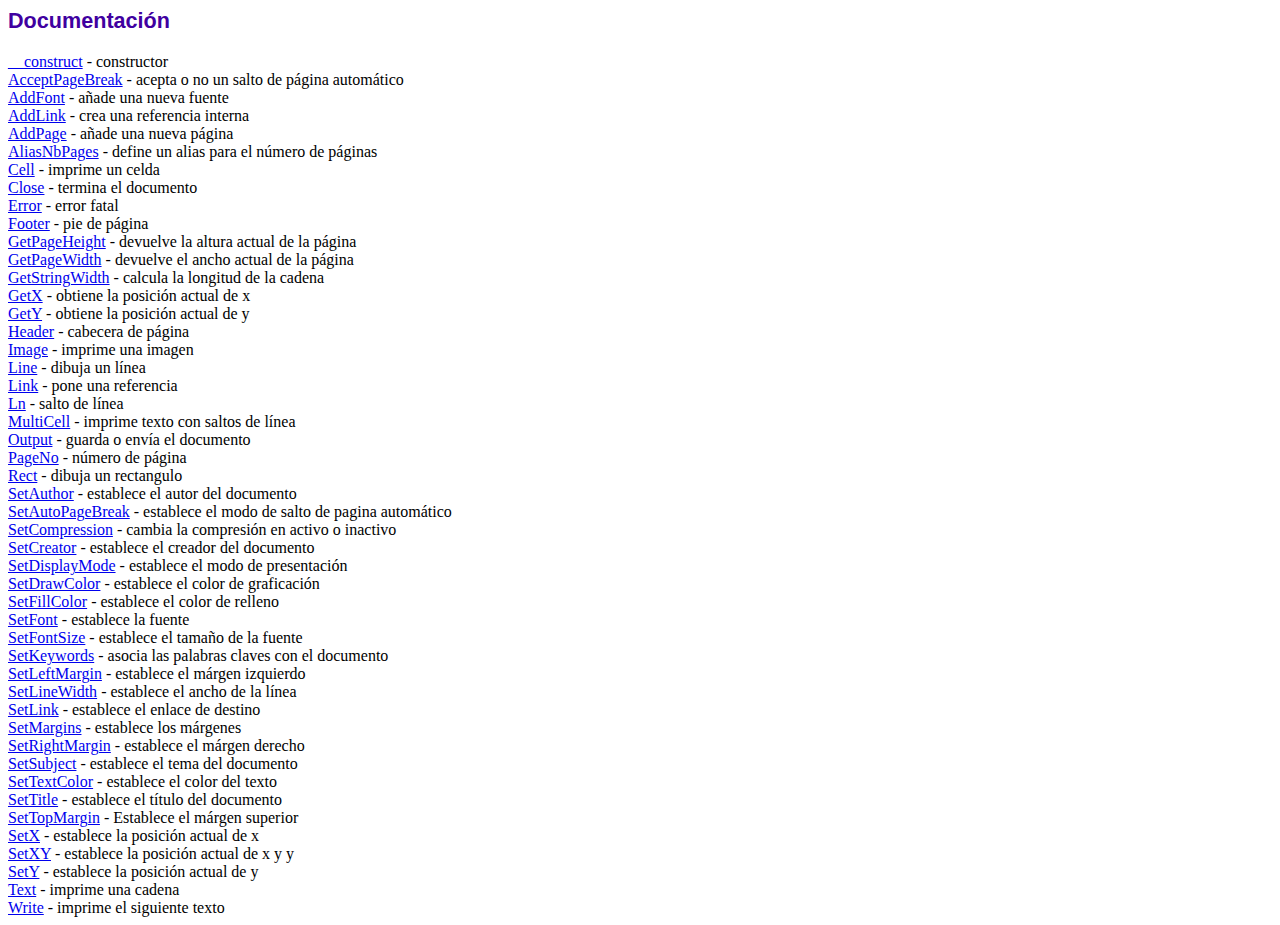
<file: LIB/fpdf186/doc/index.htm>
<!DOCTYPE html PUBLIC "-//W3C//DTD HTML 4.01 Transitional//EN">
<html>
<head>
<meta http-equiv="Content-Type" content="text/html; charset=UTF-8">
<title>Documentación</title>
<link type="text/css" rel="stylesheet" href="../fpdf.css">
</head>
<body>
<h1>Documentación</h1>
<a href="__construct.htm">__construct</a> - constructor<br>
<a href="acceptpagebreak.htm">AcceptPageBreak</a> - acepta o no un salto de página automático<br>
<a href="addfont.htm">AddFont</a> - añade una nueva fuente<br>
<a href="addlink.htm">AddLink</a> - crea una referencia interna<br>
<a href="addpage.htm">AddPage</a> - añade una nueva página<br>
<a href="aliasnbpages.htm">AliasNbPages</a> - define un alias para el número de páginas<br>
<a href="cell.htm">Cell</a> - imprime un celda<br>
<a href="close.htm">Close</a> - termina el documento<br>
<a href="error.htm">Error</a> - error fatal<br>
<a href="footer.htm">Footer</a> - pie de página<br>
<a href="getpageheight.htm">GetPageHeight</a> - devuelve la altura actual de la página<br>
<a href="getpagewidth.htm">GetPageWidth</a> - devuelve el ancho actual de la página<br>
<a href="getstringwidth.htm">GetStringWidth</a> - calcula la longitud de la cadena<br>
<a href="getx.htm">GetX</a> - obtiene la posición actual de x<br>
<a href="gety.htm">GetY</a> - obtiene la posición actual de y<br>
<a href="header.htm">Header</a> - cabecera de página<br>
<a href="image.htm">Image</a> - imprime una imagen<br>
<a href="line.htm">Line</a> - dibuja un línea<br>
<a href="link.htm">Link</a> - pone una referencia<br>
<a href="ln.htm">Ln</a> - salto de línea<br>
<a href="multicell.htm">MultiCell</a> - imprime texto con saltos de línea<br>
<a href="output.htm">Output</a> - guarda o envía el documento<br>
<a href="pageno.htm">PageNo</a> - número de página<br>
<a href="rect.htm">Rect</a> - dibuja un rectangulo<br>
<a href="setauthor.htm">SetAuthor</a> - establece el autor del documento<br>
<a href="setautopagebreak.htm">SetAutoPageBreak</a> - establece el modo de salto de pagina automático<br>
<a href="setcompression.htm">SetCompression</a> - cambia la compresión en activo o inactivo<br>
<a href="setcreator.htm">SetCreator</a> - establece el creador del documento<br>
<a href="setdisplaymode.htm">SetDisplayMode</a> - establece el modo de presentación<br>
<a href="setdrawcolor.htm">SetDrawColor</a> - establece el color de graficación<br>
<a href="setfillcolor.htm">SetFillColor</a> - establece el color de relleno<br>
<a href="setfont.htm">SetFont</a> - establece la fuente<br>
<a href="setfontsize.htm">SetFontSize</a> - establece el tamaño de la fuente<br>
<a href="setkeywords.htm">SetKeywords</a> - asocia las palabras claves con el documento<br>
<a href="setleftmargin.htm">SetLeftMargin</a> - establece el márgen izquierdo<br>
<a href="setlinewidth.htm">SetLineWidth</a> - establece el ancho de la línea<br>
<a href="setlink.htm">SetLink</a> - establece el enlace de destino<br>
<a href="setmargins.htm">SetMargins</a> - establece los márgenes<br>
<a href="setrightmargin.htm">SetRightMargin</a> - establece el márgen derecho<br>
<a href="setsubject.htm">SetSubject</a> - establece el tema del documento<br>
<a href="settextcolor.htm">SetTextColor</a> - establece el color del texto<br>
<a href="settitle.htm">SetTitle</a> - establece el título del documento<br>
<a href="settopmargin.htm">SetTopMargin</a> - Establece el márgen superior<br>
<a href="setx.htm">SetX</a> - establece la posición actual de x<br>
<a href="setxy.htm">SetXY</a> - establece la posición actual de x y y<br>
<a href="sety.htm">SetY</a> - establece la posición actual de y<br>
<a href="text.htm">Text</a> - imprime una cadena<br>
<a href="write.htm">Write</a> - imprime el siguiente texto<br>
</body>
</html>
</file>
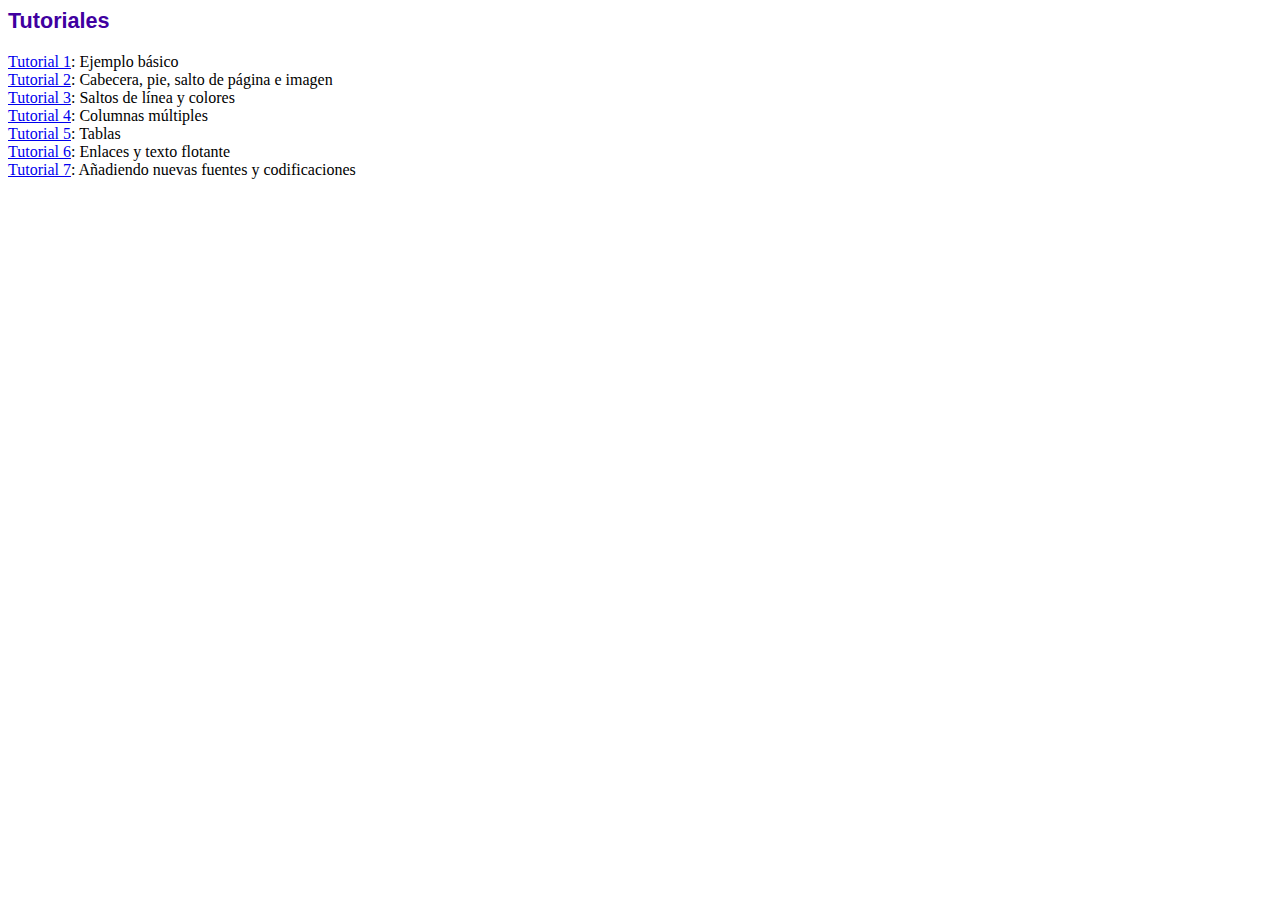
<file: LIB/fpdf186/tutorial/index.htm>
<!DOCTYPE html PUBLIC "-//W3C//DTD HTML 4.01 Transitional//EN">
<html>
<head>
<meta http-equiv="Content-Type" content="text/html; charset=UTF-8">
<title>Tutoriales</title>
<link type="text/css" rel="stylesheet" href="../fpdf.css">
</head>
<body>
<h1>Tutoriales</h1>
<ul style="list-style-type:none; margin-left:0; padding-left:0">
<li><a href="tuto1.htm">Tutorial 1</a>: Ejemplo básico</li>
<li><a href="tuto2.htm">Tutorial 2</a>: Cabecera, pie, salto de página e imagen</li>
<li><a href="tuto3.htm">Tutorial 3</a>: Saltos de línea y colores</li>
<li><a href="tuto4.htm">Tutorial 4</a>: Columnas múltiples</li>
<li><a href="tuto5.htm">Tutorial 5</a>: Tablas</li>
<li><a href="tuto6.htm">Tutorial 6</a>: Enlaces y texto flotante</li>
<li><a href="tuto7.htm">Tutorial 7</a>: Añadiendo nuevas fuentes y codificaciones</li>
</ul>
</body>
</html>
</file>
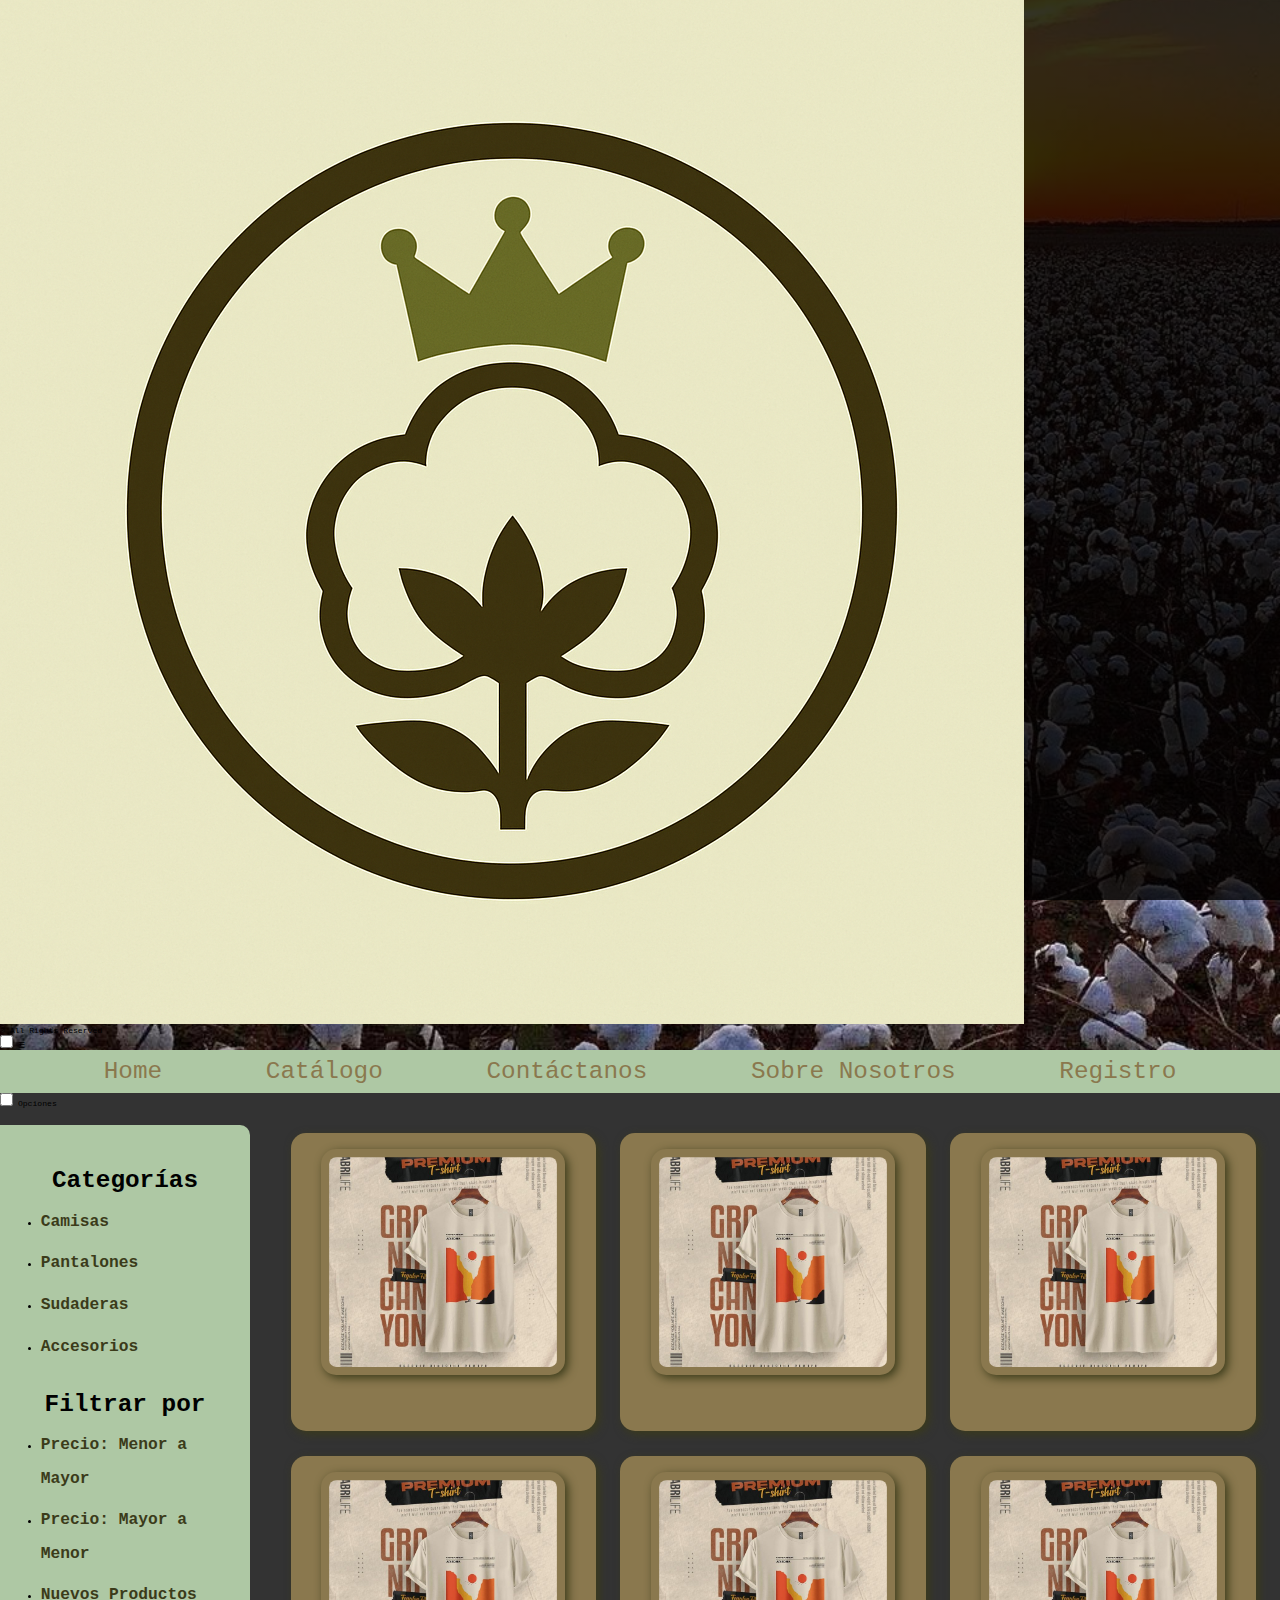
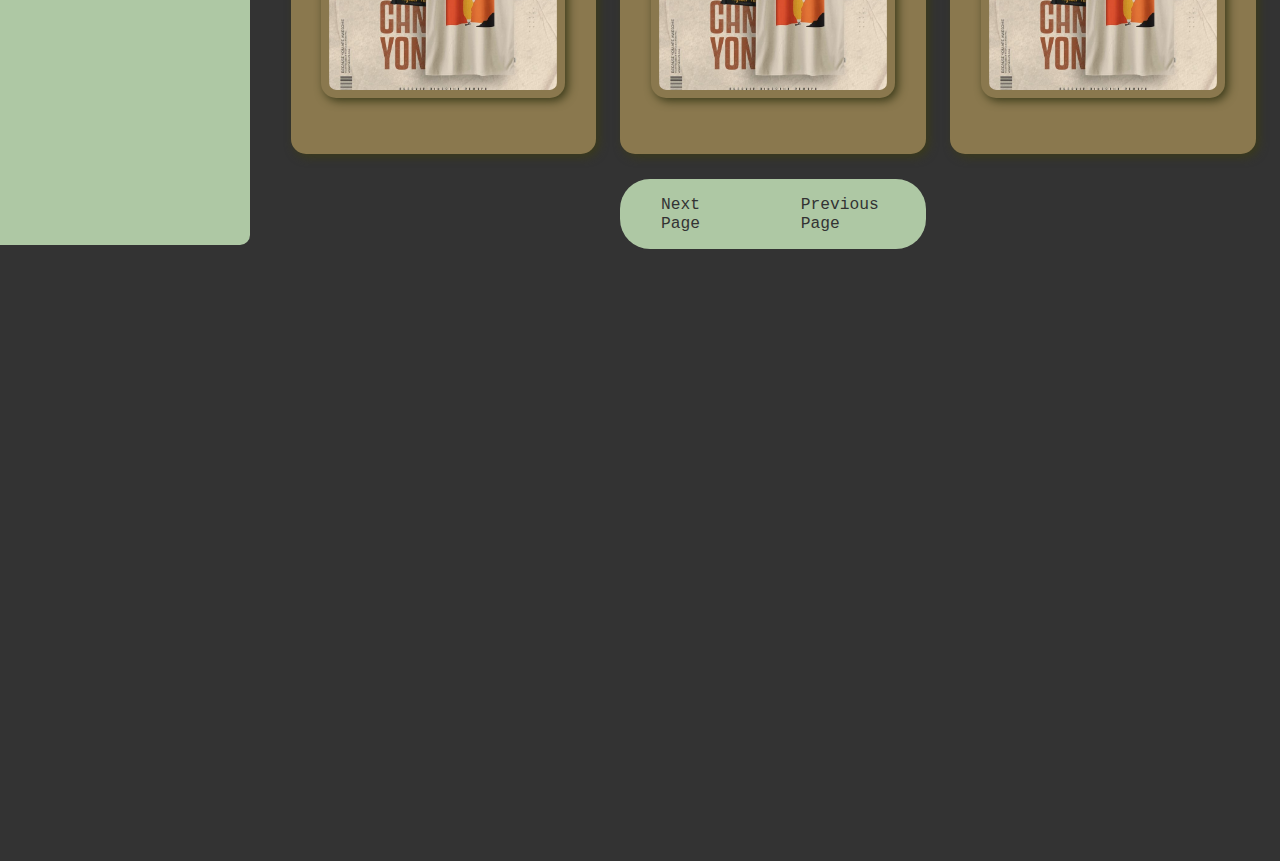
<file: docs/catalogo.html>
<!DOCTYPE html>
<html lang="en">
<head>
    <meta charset="UTF-8">
    <meta name="viewport" content="width=device-width, initial-scale=1.0">
    <link rel="stylesheet" href="../CSS/styles_general.css">
    <link rel="stylesheet" href="../CSS/styles_catalog.css">
    <title>M.U. KINGG</title>
</head>
<body>
   

    <div class="logo-up logo-up_catalog">
        <img class="logo-up_logo" src="../IMG/logo.png" alt="Aqui el logo">
        <p class="logo-up_text logo-up_text-catalog">® All Rights Reserved</p>
    </div>


    <input type="checkbox" id="menu-toggle" class="menu-toggle-checkbox">
    <label for="menu-toggle" class="menu-toggle">☰</label>


    <nav class="nav-bar">
        <a class="nav-bar_a" href="../index.html">Home</a>
        <a class="nav-bar_a current" href="./catalogo.html">Catálogo</a>
        <a class="nav-bar_a" href="./contactanos.html">Contáctanos</a>
        <a class="nav-bar_a" href="./sobreNosotros.html">Sobre Nosotros</a>
        <a class="nav-bar_a" href="./login.html">Registro</a>
    </nav> 



    <input type="checkbox" id="sidebar-toggle" class="sidebar-toggle-checkbox">
<label for="sidebar-toggle" class="sidebar-toggle">Opciones</label>

    <div class="catalog-container">
        <aside class="sidebar">
            <h2 class="sidebar_categorias-title">Categorías</h2>
            <ul class="sidebar_categorias-list">
                <li class="sidebar_list-item"><a class="sidebar_categorias-item" href="#">Camisas</a></li>
                <li class="sidebar_list-item"><a class="sidebar_categorias-item" href="#">Pantalones</a></li>
                <li class="sidebar_list-item"><a class="sidebar_categorias-item" href="#">Sudaderas</a></li>
                <li class="sidebar_list-item"><a class="sidebar_categorias-item" href="#">Accesorios</a></li>
            </ul>
            <h2 class="sidebar_filtrar-title">Filtrar por</h2>
            <ul class="sidebar_filtrar-list">
                <li class="sidebar_list-item"><a class="sidebar_filtrar-item" href="#">Precio: Menor a Mayor</a></li>
                <li class="sidebar_list-item"><a class="sidebar_filtrar-item" href="#">Precio: Mayor a Menor</a></li>
                <li class="sidebar_list-item"><a class="sidebar_filtrar-item" href="#">Nuevos Productos</a></li>
            </ul>
        </aside>




        <main class="catalog-main">
            <!-- VOY A METER UN GRID BIEN INSANO -->
             <div class="catalog-grid">

                <div class="catalog-grid_item">
                    <img src="../IMG/ITEMS/popular_1.jpg" alt="Item" class="catalog-grid_item-img">
                </div>
                
                <div class="catalog-grid_item">
                    <img src="../IMG/ITEMS/popular_1.jpg" alt="Item" class="catalog-grid_item-img">
                </div>

                <div class="catalog-grid_item">
                    <img src="../IMG/ITEMS/popular_1.jpg" alt="Item" class="catalog-grid_item-img">
                </div>

                <div class="catalog-grid_item">
                    <img src="../IMG/ITEMS/popular_1.jpg" alt="Item" class="catalog-grid_item-img">
                </div>

                <div class="catalog-grid_item">
                    <img src="../IMG/ITEMS/popular_1.jpg" alt="Item" class="catalog-grid_item-img">
                </div>

                <div class="catalog-grid_item">
                    <img src="../IMG/ITEMS/popular_1.jpg" alt="Item" class="catalog-grid_item-img">
                </div>

                <div class="catalog-grid_next-page">
                    <a class="catalog-grid_next-page-a" href="">Next Page</a>
                    <a class="catalog-grid_next-page-a" href="">Previous Page</a>
                </div>
             </div>
        </main>
    </div>


</body>
</html>
</file>
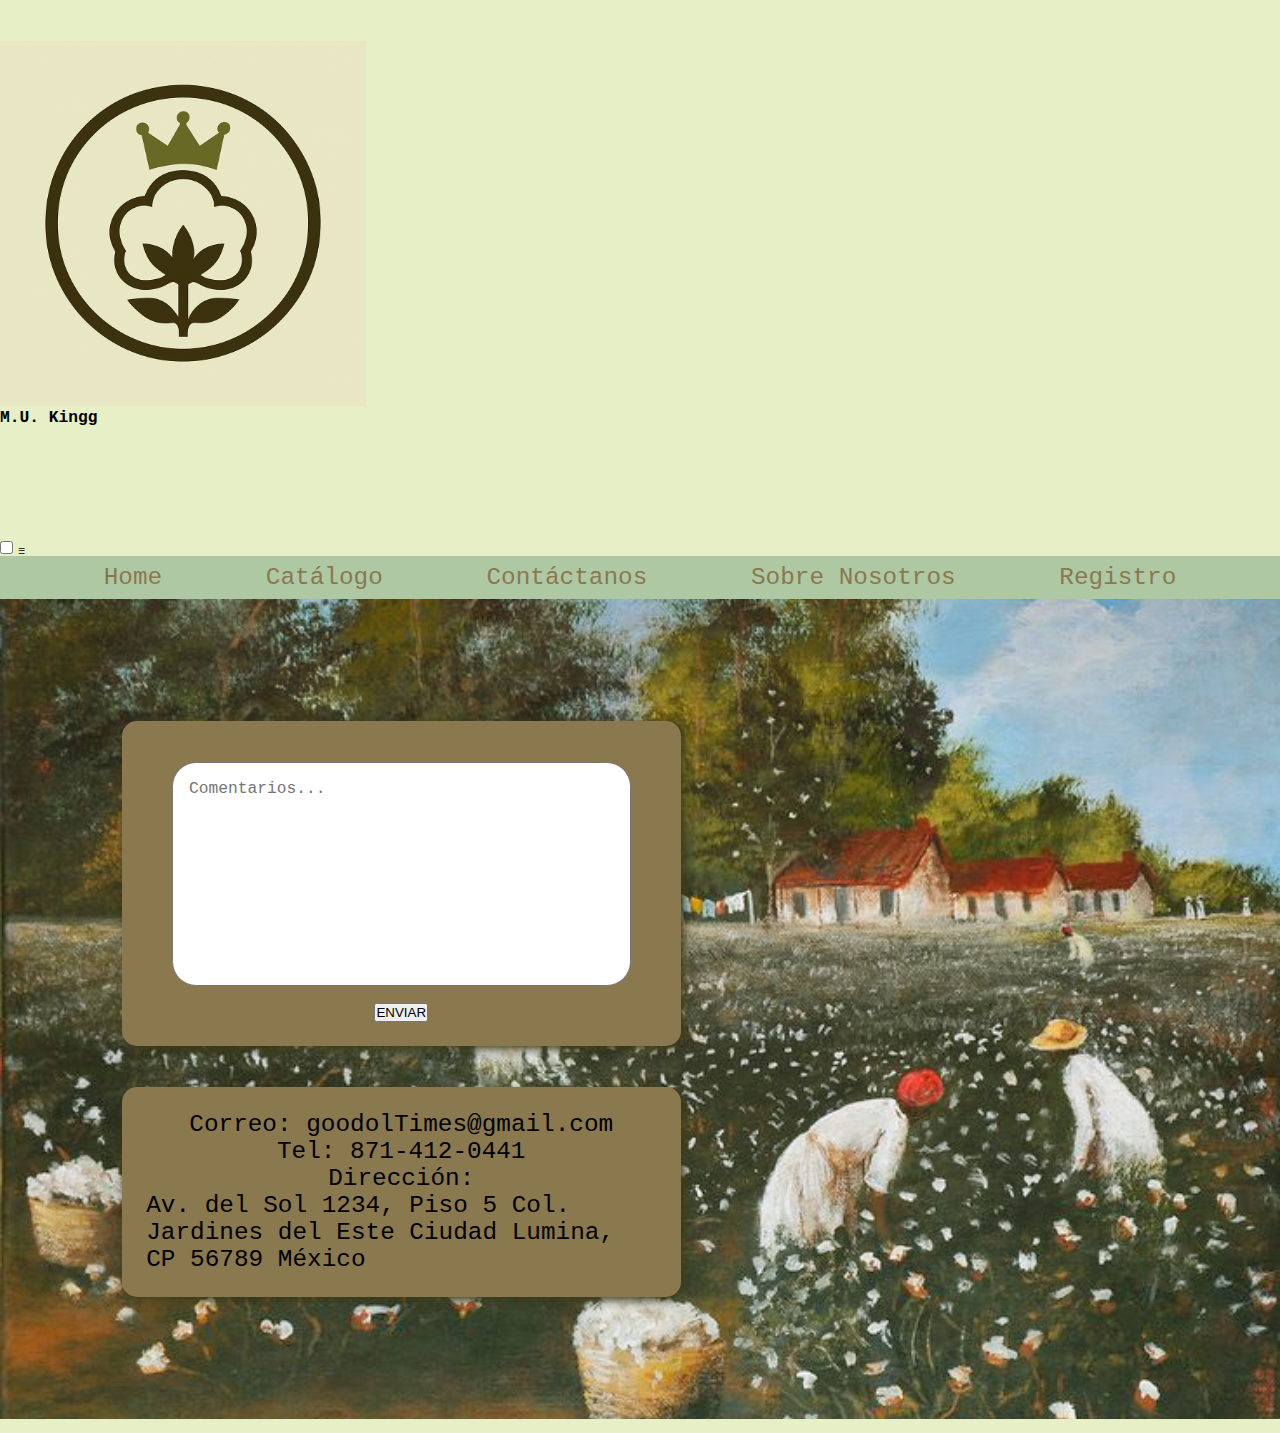
<file: docs/contactanos.html>
<!DOCTYPE html>
<html lang="en">
<head>
    <meta charset="UTF-8">
    <meta name="viewport" content="width=device-width, initial-scale=1.0">
    
    <link rel="stylesheet" href="../CSS/styles_general.css">
    <link rel="stylesheet" href="../CSS/styles_main.css">
    <link rel="stylesheet" href="../CSS/styles_sobre_nosotros.css">


    
    <link rel="stylesheet" href="../CSS/styles_contactanos.css">
    
    <title>M.U. KINGG</title>
</head>
<body>
    <header class="titulo">
        <img class="logo-header" src="../IMG/logo.png" alt="Aqui el logo">
        <h1 class="brand-title">M.U. Kingg</h1>
    </header>
    <main>
        <input type="checkbox" id="menu-toggle" class="menu-toggle-checkbox">
        <label for="menu-toggle" class="menu-toggle">☰</label>
        <nav class="nav-bar">
            <a class="nav-bar_a" href="../index.html">Home</a>
            <a class="nav-bar_a" href="./catalogo.html">Catálogo</a>
            <a class="nav-bar_a current" href="./contactanos.html">Contáctanos</a>
            <a class="nav-bar_a" href="./sobreNosotros.html">Sobre Nosotros</a>
            <a class="nav-bar_a" href="./login.html">Registro</a>
        </nav> 

        
        <div class="contenidoPrincipal-bg">
            <div class="contenidoPrincipal">
                <form class = "contactanos-form" action="">
                    <textarea class="comentarios" name="COMENTARIO" rows="10" cols="40" placeholder="Comentarios..."></textarea>
                    <input type="submit" class="search-bar_button" name="ENVIAR" id="ENVIAR" value="ENVIAR"> 
                </form>
            </div>

            <div class="contenidoPrincipal">
                <div class="contenidoPrincipal-parrafo">
                    Correo: goodolTimes@gmail.com
                </div>
                <div class="contenidoPrincipal-parrafo">
                    Tel: 871-412-0441
                </div>
                    
                <div class="contenidoPrincipal-parrafo">
                    Dirección:
                </div>
                <div class="contenidoPrincipal-parrafo">
                    Av. del Sol 1234, Piso 5
                    Col. Jardines del Este
                    Ciudad Lumina, CP 56789
                    México
                </div>
            </div>
        </div>
    </main>

</body>
</html>
</file>
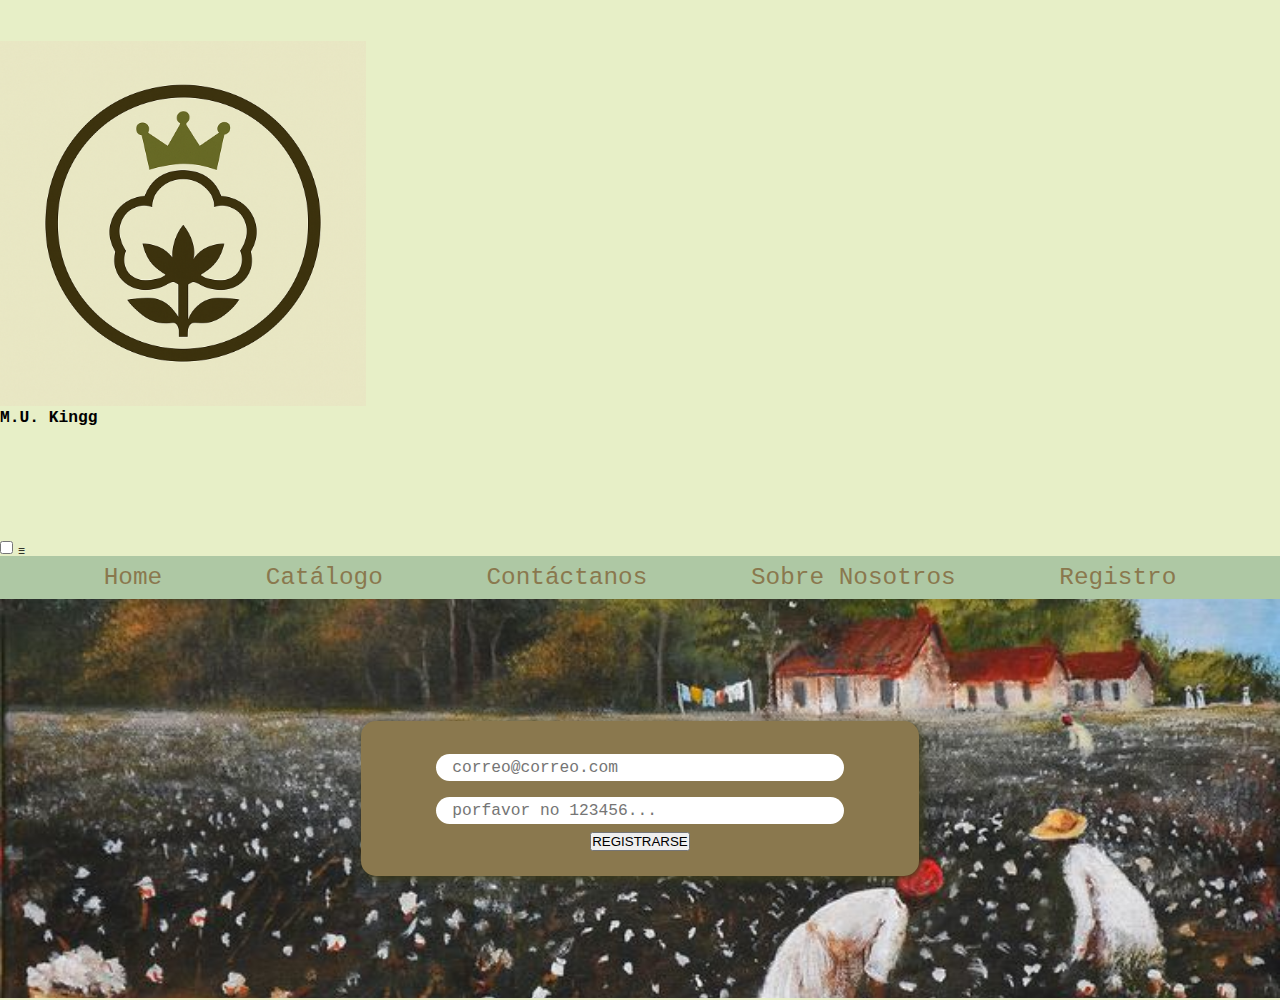
<file: docs/login.html>
<!DOCTYPE html>
<html lang="en">
<head>
    <meta charset="UTF-8">
    <meta name="viewport" content="width=device-width, initial-scale=1.0">
    <meta name="viewport" content="width=device-width, initial-scale=1.0">
    <link rel="stylesheet" href="../CSS/styles_general.css">
    <link rel="stylesheet" href="../CSS/styles_main.css">
    <link rel="stylesheet" href="../CSS/styles_sobre_nosotros.css">
    <link rel="stylesheet" href="../CSS/styles_contactanos.css">
    <link rel="stylesheet" href="../CSS/styles_login.css">
    <title>M.U. KINGG</title>
</head>
<body>
    <main>
    <header class="titulo">
        <img class="logo-header" src="../IMG/logo.png" alt="Aqui el logo">
        <h1 class="brand-title">M.U. Kingg</h1>
    </header>
        <input type="checkbox" id="menu-toggle" class="menu-toggle-checkbox">
        <label for="menu-toggle" class="menu-toggle">☰</label>
        <nav class="nav-bar">
            <a class="nav-bar_a" href="../index.html">Home</a>
            <a class="nav-bar_a" href="./catalogo.html">Catálogo</a>
            <a class="nav-bar_a" href="./contactanos.html">Contáctanos</a>
            <a class="nav-bar_a" href="./sobreNosotros.html">Sobre Nosotros</a>
            <a class="nav-bar_a current" href="./login.html">Registro</a>
        </nav> 
        <div class="contenidoPrincipal-bg">
            <div class="contenidoPrincipal">
                <form class = "contactanos-form" action="">
                    <input type="text" name="CORREO" id="CORREO" class="entradaDeTexto" placeholder="correo@correo.com">
                    <input type="password" name="CONTRA" id="CONTRA" class="entradaDeTexto" placeholder="porfavor no 123456...">
                    <input type="submit" class="search-bar_button" name="REGISTRARSE" id="REGISTRARSE" value="REGISTRARSE"> 
                </form>
            </div>
        </div>
    </main>

</body>
</html>
</file>
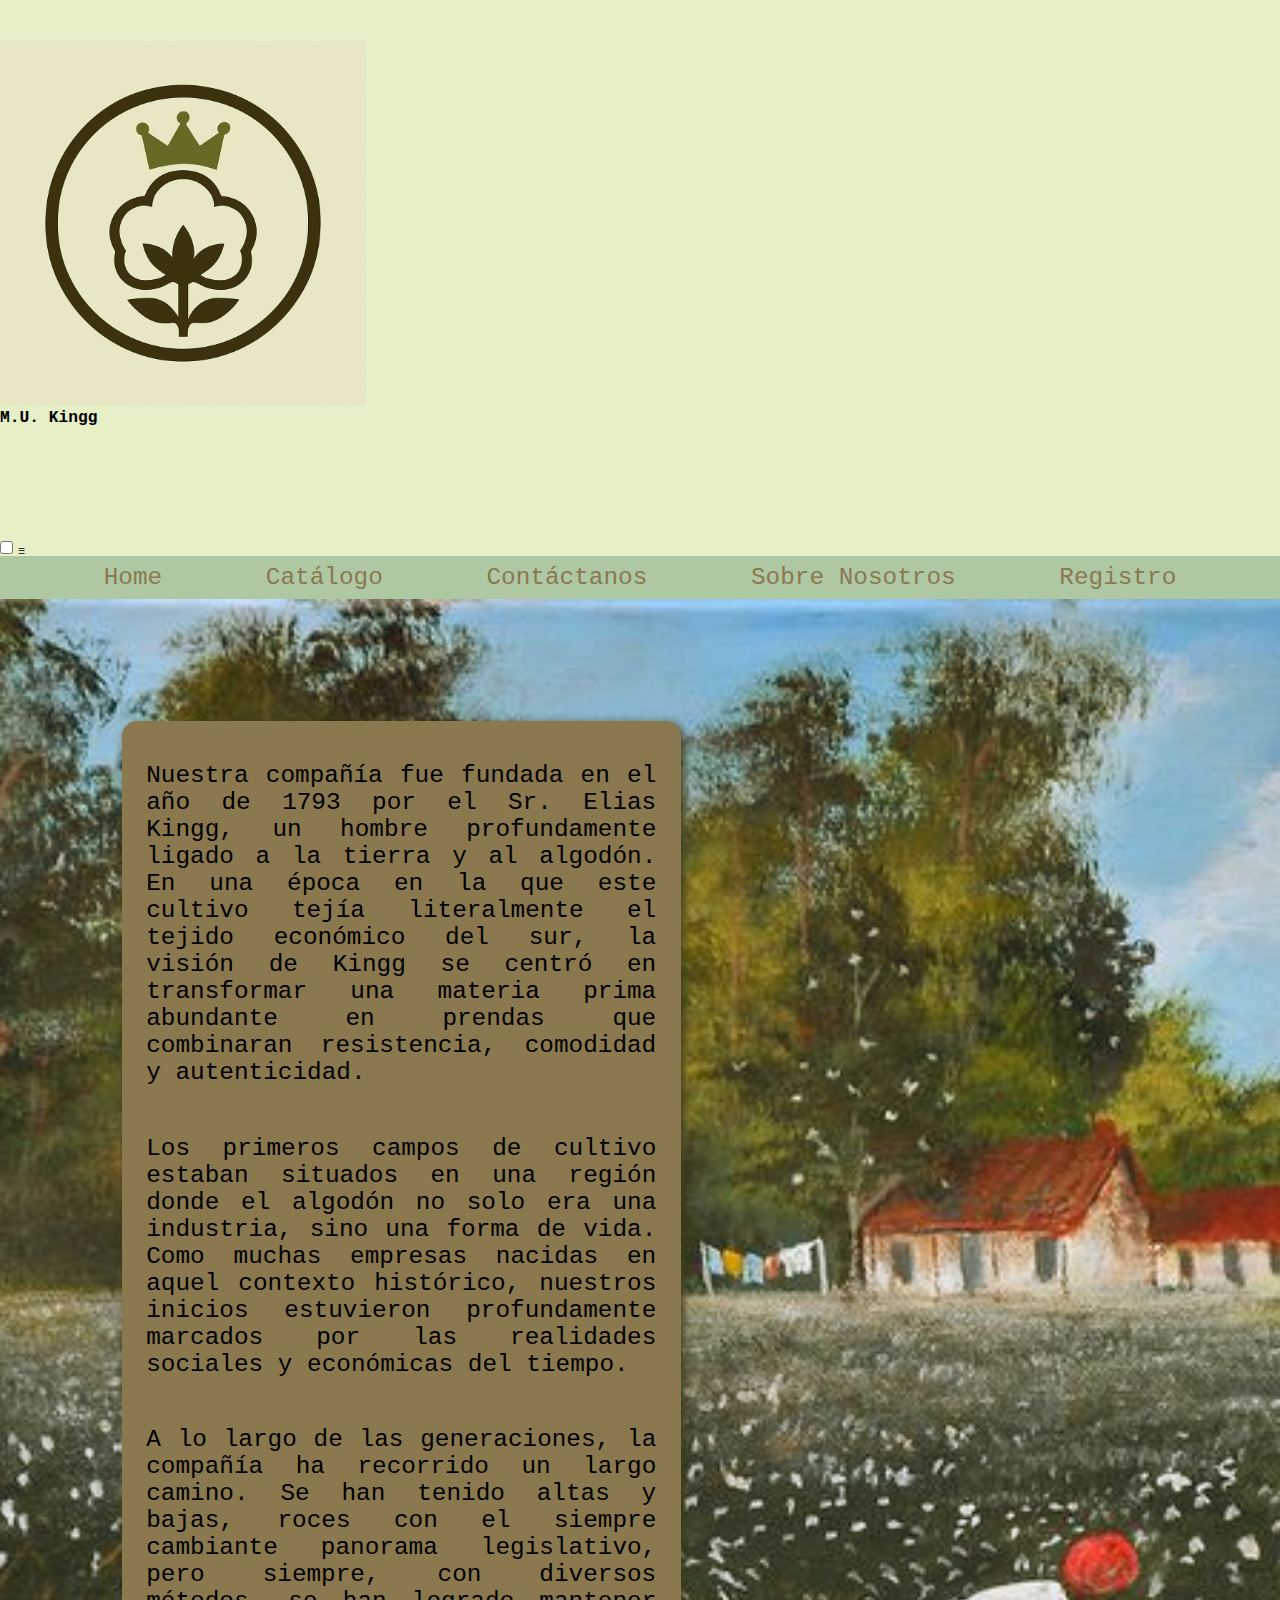
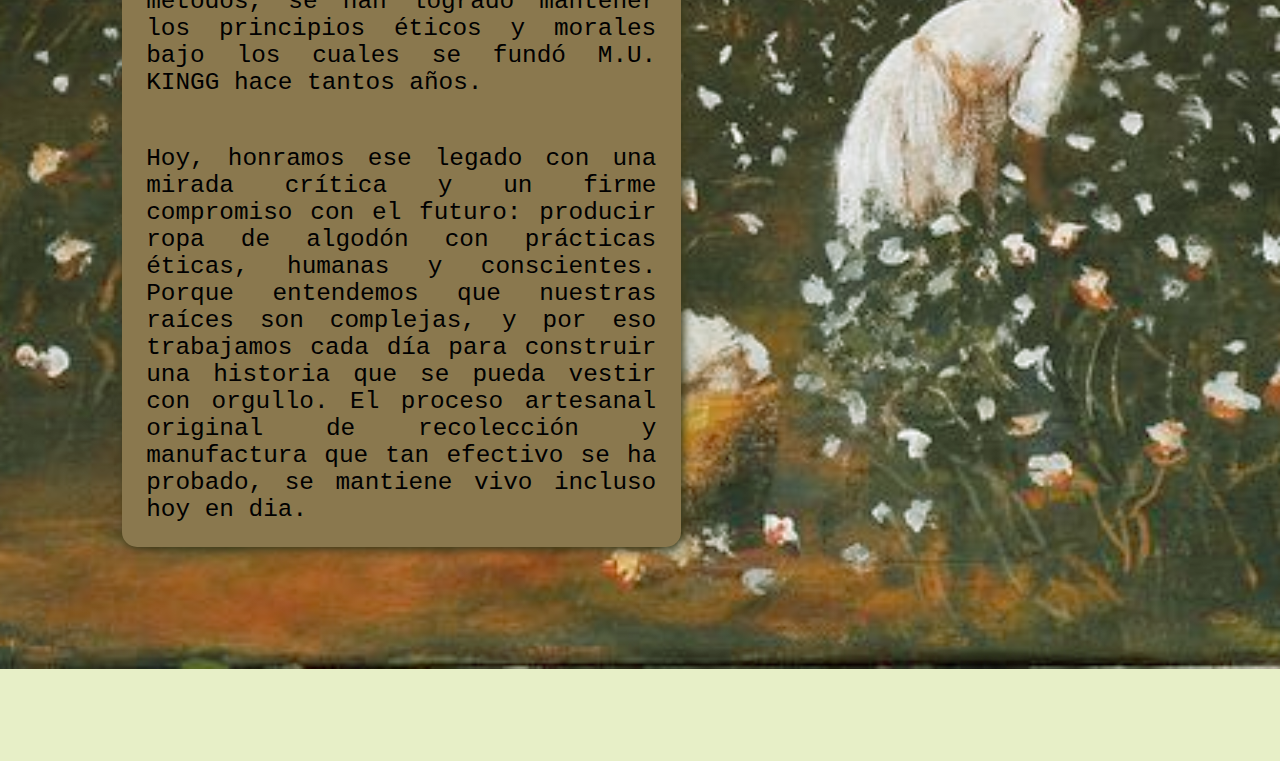
<file: docs/sobreNosotros.html>
<!DOCTYPE html>
<html lang="en">
<head>
    <meta charset="UTF-8">
    <meta name="viewport" content="width=device-width, initial-scale=1.0">
    <link rel="stylesheet" href="../CSS/styles_general.css">
    <link rel="stylesheet" href="../CSS/styles_main.css">
    <link rel="stylesheet" href="../CSS/styles_sobre_nosotros.css">
    <title>M.U. KINGG</title>
</head>
<body>
    <header class="titulo">
        <img class="logo-header" src="../IMG/logo.png" alt="Aqui el logo">
        <h1 class="brand-title">M.U. Kingg</h1>
    </header>
    <main>
        <input type="checkbox" id="menu-toggle" class="menu-toggle-checkbox">
        <label for="menu-toggle" class="menu-toggle">☰</label>
        <nav class="nav-bar">
            <a class="nav-bar_a" href="../index.php">Home</a>
            <a class="nav-bar_a" href="./catalogo.php">Catálogo</a>
            <a class="nav-bar_a" href="./contactanos.php">Contáctanos</a>
            <a class="nav-bar_a current" href="./sobreNosotros.html">Sobre Nosotros</a>
            <a class="nav-bar_a" href="./login.php">Registro</a>
        </nav> 
        <div class="contenidoPrincipal-bg">
            <div class="contenidoPrincipal">
                <div class="contenidoPrincipal-parrafo">
                    Nuestra compañía fue fundada en el año de 1793 por el Sr. Elias Kingg, un hombre profundamente ligado a la tierra y al algodón.
                    En una época en la que este cultivo tejía literalmente el tejido económico del sur, la visión de Kingg se centró en transformar una materia
                    prima abundante en prendas que combinaran resistencia, comodidad y autenticidad.
                </div>

                <div class="contenidoPrincipal-parrafo">
                    Los primeros campos de cultivo estaban situados en una región donde el algodón no solo era una industria, sino una forma de vida. Como muchas
                    empresas nacidas en aquel contexto histórico, nuestros inicios estuvieron profundamente marcados por las realidades sociales y económicas del
                    tiempo.
                </div>
                <div class="contenidoPrincipal-parrafo">
                    A lo largo de las generaciones, la compañía ha recorrido un largo camino. Se han tenido altas y bajas, roces con el siempre cambiante panorama
                    legislativo, pero siempre, con diversos métodos, se han logrado mantener los principios éticos y morales bajo los cuales se fundó M.U. KINGG hace
                    tantos años. 
                </div>
                <div class="contenidoPrincipal-parrafo">
                    Hoy, honramos ese legado con una mirada crítica y un firme compromiso con el futuro: producir ropa de algodón con prácticas éticas, humanas
                    y conscientes. Porque entendemos que nuestras raíces son complejas, y por eso trabajamos cada día para construir una historia que se pueda
                    vestir con orgullo. El proceso artesanal original de recolección y manufactura que tan efectivo se ha probado, se mantiene vivo incluso hoy en dia.
                </div>
            </div>
        </div>
    </main>

</body>
</html>
</file>
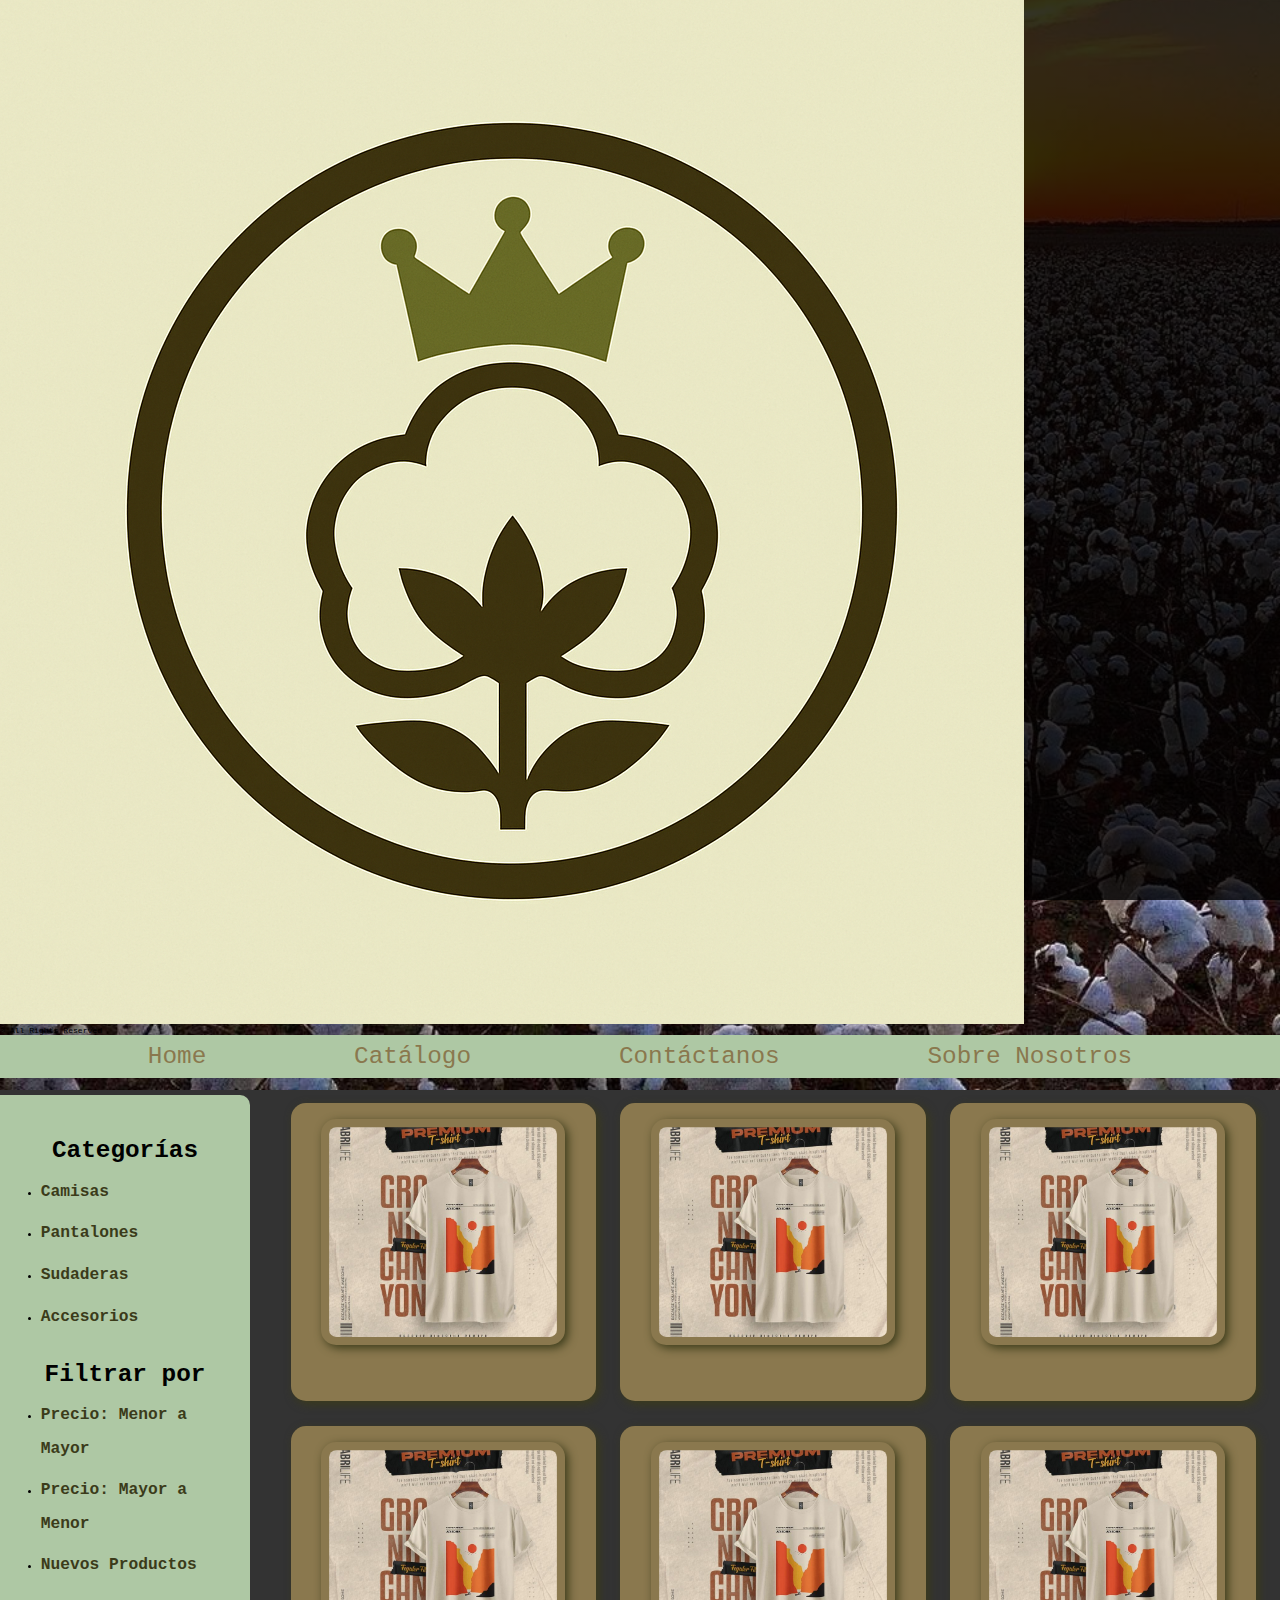
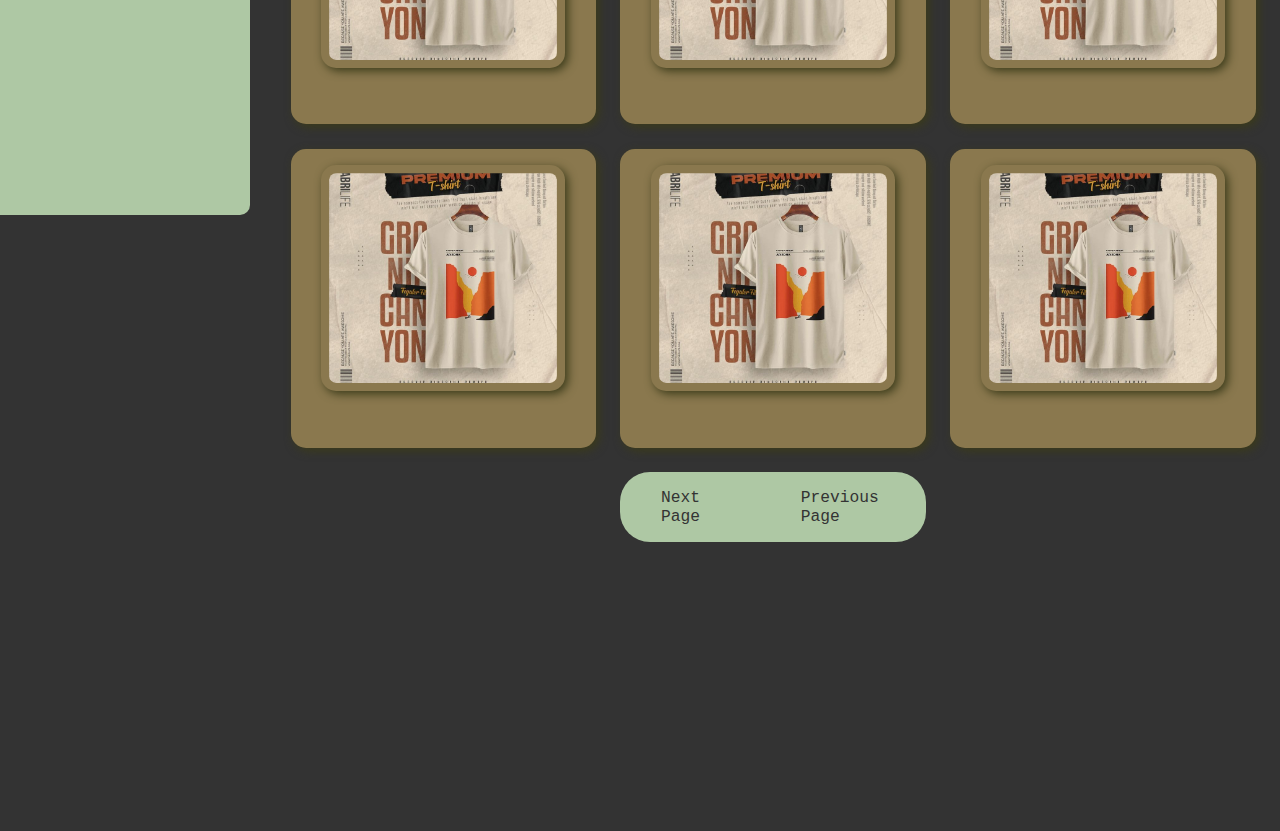
<file: HTML/catalogo.html>
<!DOCTYPE html>
<html lang="en">
<head>
    <meta charset="UTF-8">
    <meta name="viewport" content="width=device-width, initial-scale=1.0">
    <link rel="stylesheet" href="../CSS/styles_general.css">
    <link rel="stylesheet" href="..//CSS/styles_catalog.css">
    <title>M.U. KINGG</title>
</head>
<body>
   

    <div class="logo-up logo-up_catalog">
        <img class="logo-up_logo" src="../IMG/logo.png" alt="Aqui el logo">
        <p class="logo-up_text logo-up_text-catalog">® All Rights Reserved</p>
    </div>

     <!-- <header>
        <img src="" alt="Aqui el logo">
        M.U. KINGG
    </header> -->
    <nav class="nav-bar">
        <a class="nav-bar_a" href="./index.html">Home</a>
        <a class="nav-bar_a current" href="./catalogo.html">Catálogo</a>
        <a class="nav-bar_a" href="./contactanos.html">Contáctanos</a>
        <a class="nav-bar_a" href="./sobreNosotros.html">Sobre Nosotros</a>
    </nav> 


    <div class="catalog-container">
        <aside class="sidebar">
            <h2 class="sidebar_categorias-title">Categorías</h2>
            <ul class="sidebar_categorias-list">
                <li class="sidebar_list-item"><a class="sidebar_categorias-item" href="#">Camisas</a></li>
                <li class="sidebar_list-item"><a class="sidebar_categorias-item" href="#">Pantalones</a></li>
                <li class="sidebar_list-item"><a class="sidebar_categorias-item" href="#">Sudaderas</a></li>
                <li class="sidebar_list-item"><a class="sidebar_categorias-item" href="#">Accesorios</a></li>
            </ul>
            <h2 class="sidebar_filtrar-title">Filtrar por</h2>
            <ul class="sidebar_filtrar-list">
                <li class="sidebar_list-item"><a class="sidebar_filtrar-item" href="#">Precio: Menor a Mayor</a></li>
                <li class="sidebar_list-item"><a class="sidebar_filtrar-item" href="#">Precio: Mayor a Menor</a></li>
                <li class="sidebar_list-item"><a class="sidebar_filtrar-item" href="#">Nuevos Productos</a></li>
            </ul>
        </aside>




        <main class="catalog-main">
            <!-- VOY A METER UN GRID BIEN INSANO -->
             <div class="catalog-grid">

                <div class="catalog-grid_item">
                    <img src="../IMG/ITEMS/popular_1.jpg" alt="Item" class="catalog-grid_item-img">
                </div>
                
                <div class="catalog-grid_item">
                    <img src="../IMG/ITEMS/popular_1.jpg" alt="Item" class="catalog-grid_item-img">
                </div>

                <div class="catalog-grid_item">
                    <img src="../IMG/ITEMS/popular_1.jpg" alt="Item" class="catalog-grid_item-img">
                </div>

                <div class="catalog-grid_item">
                    <img src="../IMG/ITEMS/popular_1.jpg" alt="Item" class="catalog-grid_item-img">
                </div>

                <div class="catalog-grid_item">
                    <img src="../IMG/ITEMS/popular_1.jpg" alt="Item" class="catalog-grid_item-img">
                </div>

                <div class="catalog-grid_item">
                    <img src="../IMG/ITEMS/popular_1.jpg" alt="Item" class="catalog-grid_item-img">
                </div>

                <div class="catalog-grid_item">
                    <img src="../IMG/ITEMS/popular_1.jpg" alt="Item" class="catalog-grid_item-img">
                </div>

                <div class="catalog-grid_item">
                    <img src="../IMG/ITEMS/popular_1.jpg" alt="Item" class="catalog-grid_item-img">
                </div>

                <div class="catalog-grid_item">
                    <img src="../IMG/ITEMS/popular_1.jpg" alt="Item" class="catalog-grid_item-img">
                </div>

                <div class="catalog-grid_next-page">
                    <a class="catalog-grid_next-page-a" href="">Next Page</a>
                    <a class="catalog-grid_next-page-a" href="">Previous Page</a>
                </div>
             </div>
        </main>
    </div>


</body>
</html>
</file>
<file: LIB/fpdf186/fpdf.css>
body {font-family:"Times New Roman",serif}
h1 {font:bold 135% Arial,sans-serif; color:#4000A0; margin-bottom:0.9em}
h2 {font:bold 95% Arial,sans-serif; color:#900000; margin-top:1.5em; margin-bottom:1em}
dl.param dt {text-decoration:underline}
dl.param dd {margin-top:1em; margin-bottom:1em}
dl.param ul {margin-top:1em; margin-bottom:1em}
tt, code, kbd {font-family:"Courier New",Courier,monospace; font-size:82%}
div.source {margin-top:1.4em; margin-bottom:1.3em}
div.source pre {display:table; border:1px solid #24246A; width:100%; margin:0em; font-family:inherit; font-size:100%}
div.source code {display:block; border:1px solid #C5C5EC; background-color:#F0F5FF; padding:6px; color:#000000}
div.doc-source {margin-top:1.4em; margin-bottom:1.3em}
div.doc-source pre {display:table; width:100%; margin:0em; font-family:inherit; font-size:100%}
div.doc-source code {display:block; background-color:#E0E0E0; padding:4px}
.kw {color:#000080; font-weight:bold}
.str {color:#CC0000}
.cmt {color:#008000}
p.demo {text-align:center; margin-top:-0.9em}
a.demo {text-decoration:none; font-weight:bold; color:#0000CC}
a.demo:link {text-decoration:none; font-weight:bold; color:#0000CC}
a.demo:hover {text-decoration:none; font-weight:bold; color:#0000FF}
a.demo:active {text-decoration:none; font-weight:bold; color:#0000FF}
</file>
<file: CSS/styles_general.css>
:root {
    --base: #E7EFC7;
    --primario: #8A784E;
    --secundario: #AEC8A4;
    --terciario: #3B3B1A;
}

html {
    font-family: monospace;
    font-size: 62.5%;
    box-sizing: border-box;
}

body {
    background-color: var(--base);
}

*, *:before, *:after {
    margin: 0;
    padding: 0;
    box-sizing: inherit;
}



/**NAV BAR**/
.nav-bar {
    display: flex;
    position: sticky;
    top: 0;
    flex-direction: row;
    justify-content: space-evenly;
    background-color: var(--secundario);
    z-index: 1000;
}

.nav-bar_a {
    text-decoration: none;
    color: var(--primario);
    font-size: 3rem;
    padding: 1rem 0;
}

.nav-bar_a:hover{
    color: var(--base);
}




/*SE TRABAJA CON MODELO COMPUTADORA. LAS MEDIA QUERIES SON PARA CELULAR Y TABLET*/










/** MEDIA QUERIES **/
</file>
<file: CSS/styles_catalog.css>
body {
    overflow: visible;
    font-family: monospace;
    background-image: 
        linear-gradient(rgba(0, 0, 0, 0.8), rgba(0, 0, 0, 0.8)),
        url('../IMG/campo-algodon.jpg');
    background-position: center;
    background-size: cover;
    background-repeat: no-repeat;
    background-attachment: fixed; /* hace que sea sticky */
    background-color: #333;
}









/** SIDE BAR **/
.catalog-container {
    display: flex;
    align-items: flex-start;
    gap: 2rem;
}

.catalog-main {
    flex: 1;
    min-height: 150vh;
}



.sidebar {
    display: flex;
    flex-direction: column;
    position: sticky;
    top: 10rem;
    height: 80vh;
    width: 250px;

    /* ESTILO */
    background-color: var(--secundario);
    font-size: 1.5rem;
    line-height: 4rem;
    padding: 2rem;
    margin-top: 2rem;
    border-radius: 0 10px 10px 0;
}

.sidebar_categorias-title, .sidebar_filtrar-title {
    margin-top: 3rem;
    font-size: 3rem;
    text-align: center;
}


.sidebar_categorias-list, .sidebar_filtrar-list{
    margin-left: 3rem;
}


.sidebar_categorias-item, .sidebar_filtrar-item{
    text-decoration: none;
    font-size: 2rem;
    color: var(--terciario);
    font-weight: bold;
}

.sidebar_list-item {
    margin-top: 1rem;
}






.catalog-grid {
    display: grid;
    grid-template-columns: repeat(3, 1fr);
    gap: 3rem;
    margin: 3rem;

}

.catalog-grid_item {
    background-color: var(--primario);
    border-radius: 15px;
    box-shadow: 3px 3px 10px var(--terciario);
    padding-top: 2rem;
    display: flex;
    justify-content: center;
}

.catalog-grid_item-img {
    box-sizing: border-box;
    width: 80%;
    height: 80%;

    padding: 1rem;
    box-shadow: 3px 3px 10px var(--terciario);

    object-fit: cover;
    border-radius: 15px;
}

.catalog-grid_next-page {
    grid-column: 2/3;
    display: flex;
    flex-direction: row;
    align-items:center;
    justify-content: space-between;
    background-color: var(--secundario);
    border-radius: 30px;
}

.catalog-grid_next-page-a {
    color: #333;
    font-size: 2rem;
    margin: 2rem 5rem;
    text-decoration: none;
    transition: transform 0.5s ease;
}

.catalog-grid_next-page-a:hover {
    transform: scale(1.05);
}
</file>
<file: CSS/styles_main.css>
/*SE TRABAJA CON MODELO COMPUTADORA. LAS MEDIA QUERIES SON PARA CELULAR Y TABLET*/


/** COMPONENTES **/



/**CLASES









/** MEDIA QUERIES **/
</file>
<file: CSS/styles_sobre_nosotros.css>
body {
    background-repeat: no-repeat;
    background-attachment: fixed; /* hace que sea sticky */
}

.contenidoPrincipal{
    background-color: var(--primario);
    margin: 5rem;
    /* background-color: black; */

    border-radius: 15px;
    box-shadow: 3px 3px 10px var(--terciario);
    padding-top: 2rem;
    display: flex;
    flex-direction: column;
    align-items: center;
    justify-content: center;

    font-family: monospace;
    font-size: 3rem;
    text-align: justify;
    width: 50%;

}

.contenidoPrincipal-bg{
    padding: 10rem;
        overflow: visible;
    font-family: monospace;
    background-image: 
        linear-gradient(var(--primario),var(--secundario)),
        url('../IMG/Harvest Field Art.jpg');
    background-blend-mode:soft-light;
    background-position: center;
    background-size: cover;
}

.contenidoPrincipal-parrafo{
    margin: 3rem;
}

@media screen and (max-width: 768px) {
  .contenidoPrincipal{
    margin: 1rem;
    text-align: left;
  }

  .contenidoPrincipal-bg{
    padding: 1rem 3rem;
  }
}

@media (max-width: 1800px){
    .logo-header {
        margin-top: 5rem;
        max-width: 45rem;
    }

    .brand-title {
        margin-bottom: 14rem;
    }
}
</file>
<file: CSS/styles_contactanos.css>
.contenidoPrincipal{
    padding: 3rem;
}

.contenidoPrincipal-parrafo{
    text-align: left;
    padding: auto;
    margin: auto;
}

.comentarios{
    
    text-align: justify;
    font-size: 2rem;
    border-radius: 3rem;
    padding: 2rem;
    width: 90%;
    margin: 2rem;
    resize: none;
}

.contactanos-form{
    width: 100%;
    font-family: monospace;
    display: flex;
    flex-direction: column;
    align-items: center;
}

@media screen and (max-width:768px) {
    .contenidoPrincipal{
        font-size: 1.5rem;
    }
}
</file>
<file: CSS/styles_login.css>
.contenidoPrincipal-bg{
    background-image: url("../IMG/Harvest Field Art.jpg");
    display: flex;
    align-items: center;
    justify-content: center;
}

.entradaDeTexto{
    font-size: 2rem;
    font-family: monospace;
    padding: 0.5rem 2rem;
    border-radius: 3rem;
    border: 1px;
    margin: 1rem;
    width: 80%;
}

@media screen and (max-width: 768px){
    .entradaDeTexto{
        width: auto;
    }
    
    .search-bar_button{
        width: auto;
        font-size: 1.5rem;
    }
    .contenidoPrincipal{
        width: auto;
        margin: auto;
    }
    .contenidoPrincipal-bg{
        padding: auto;
    }
}
</file>
